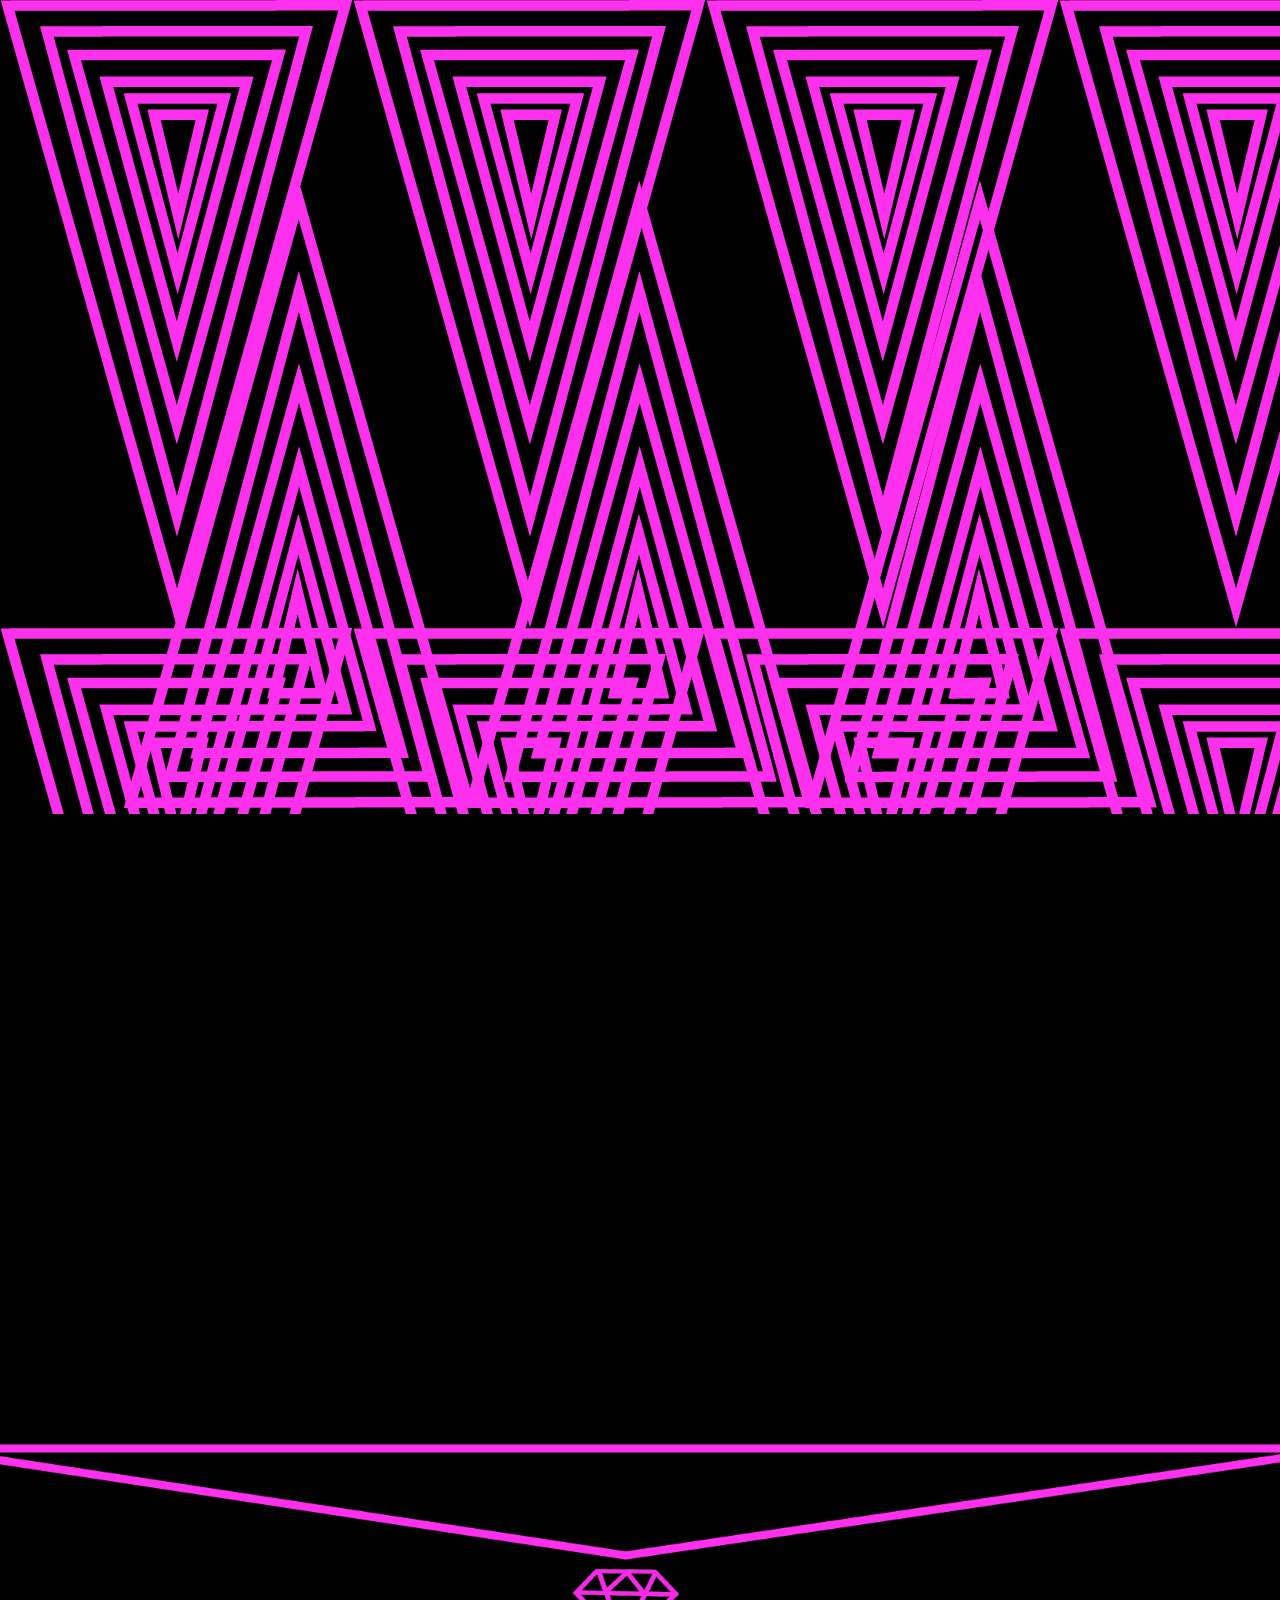
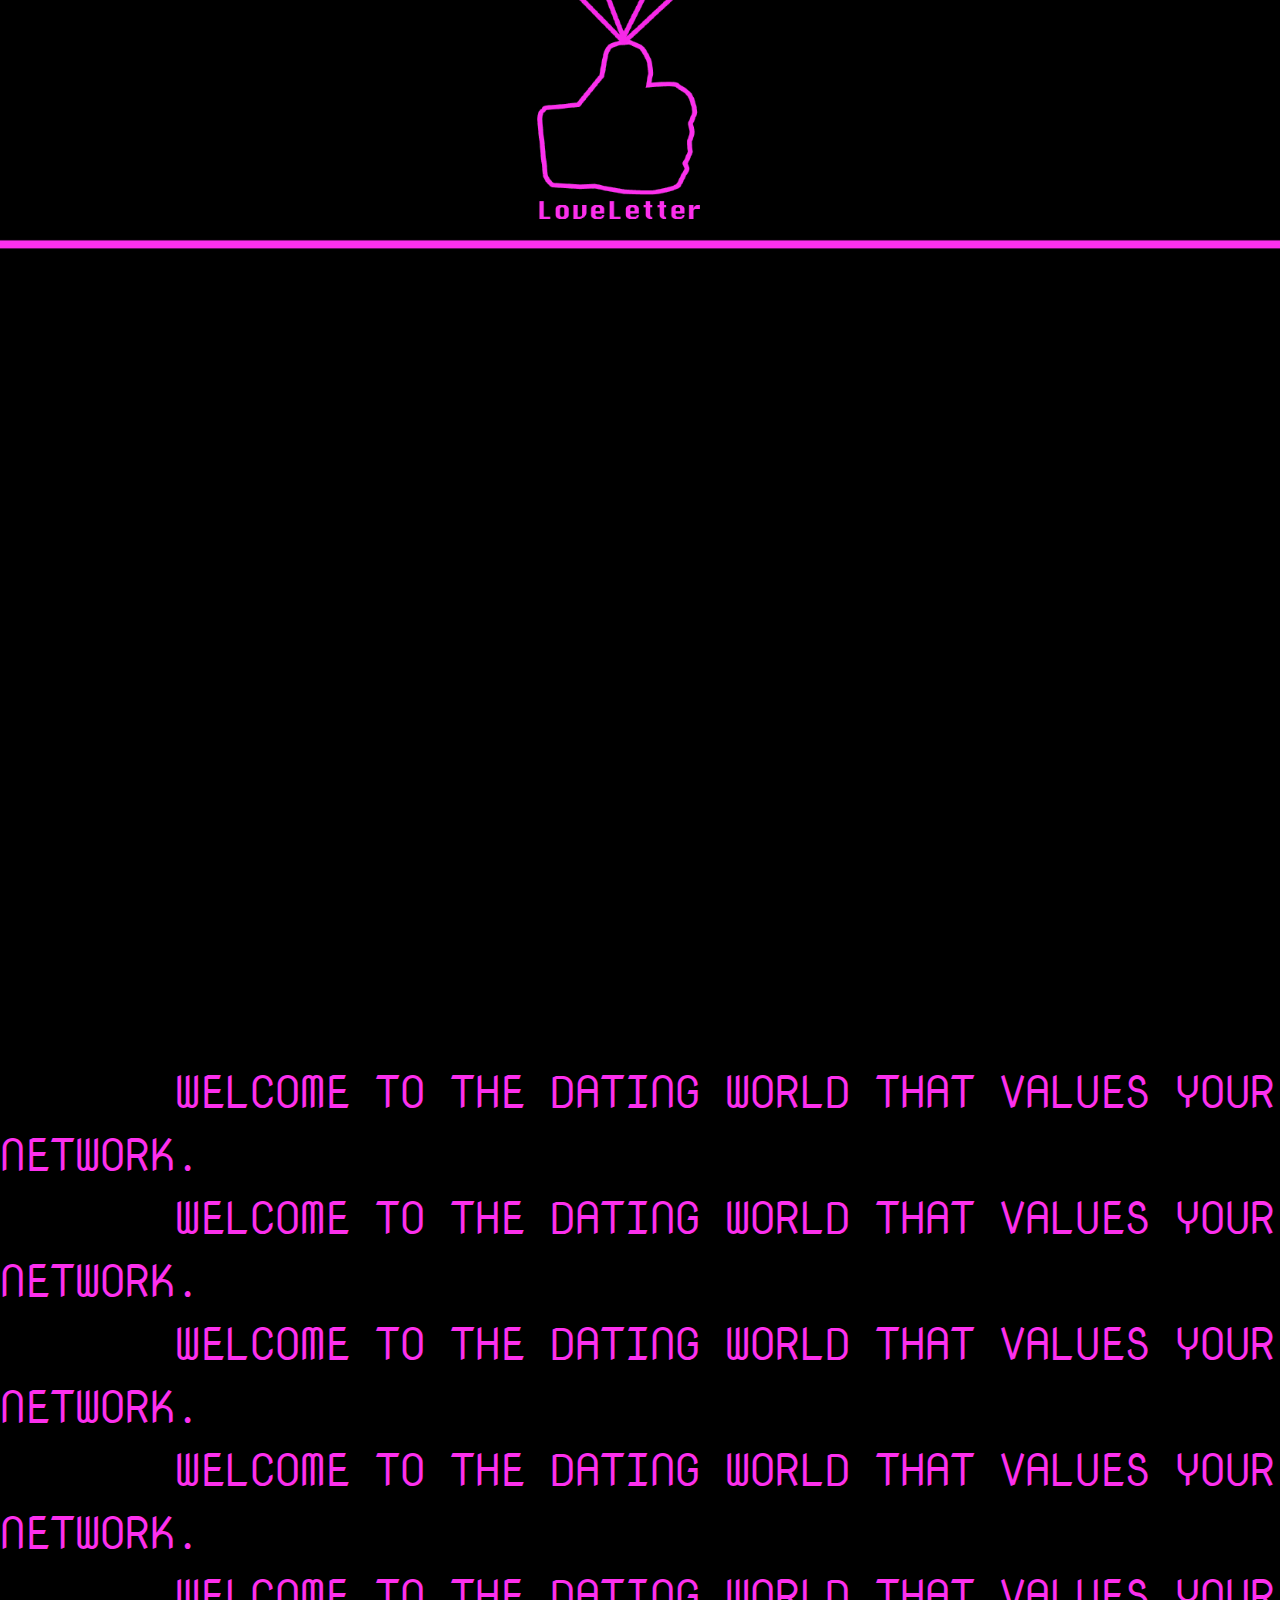
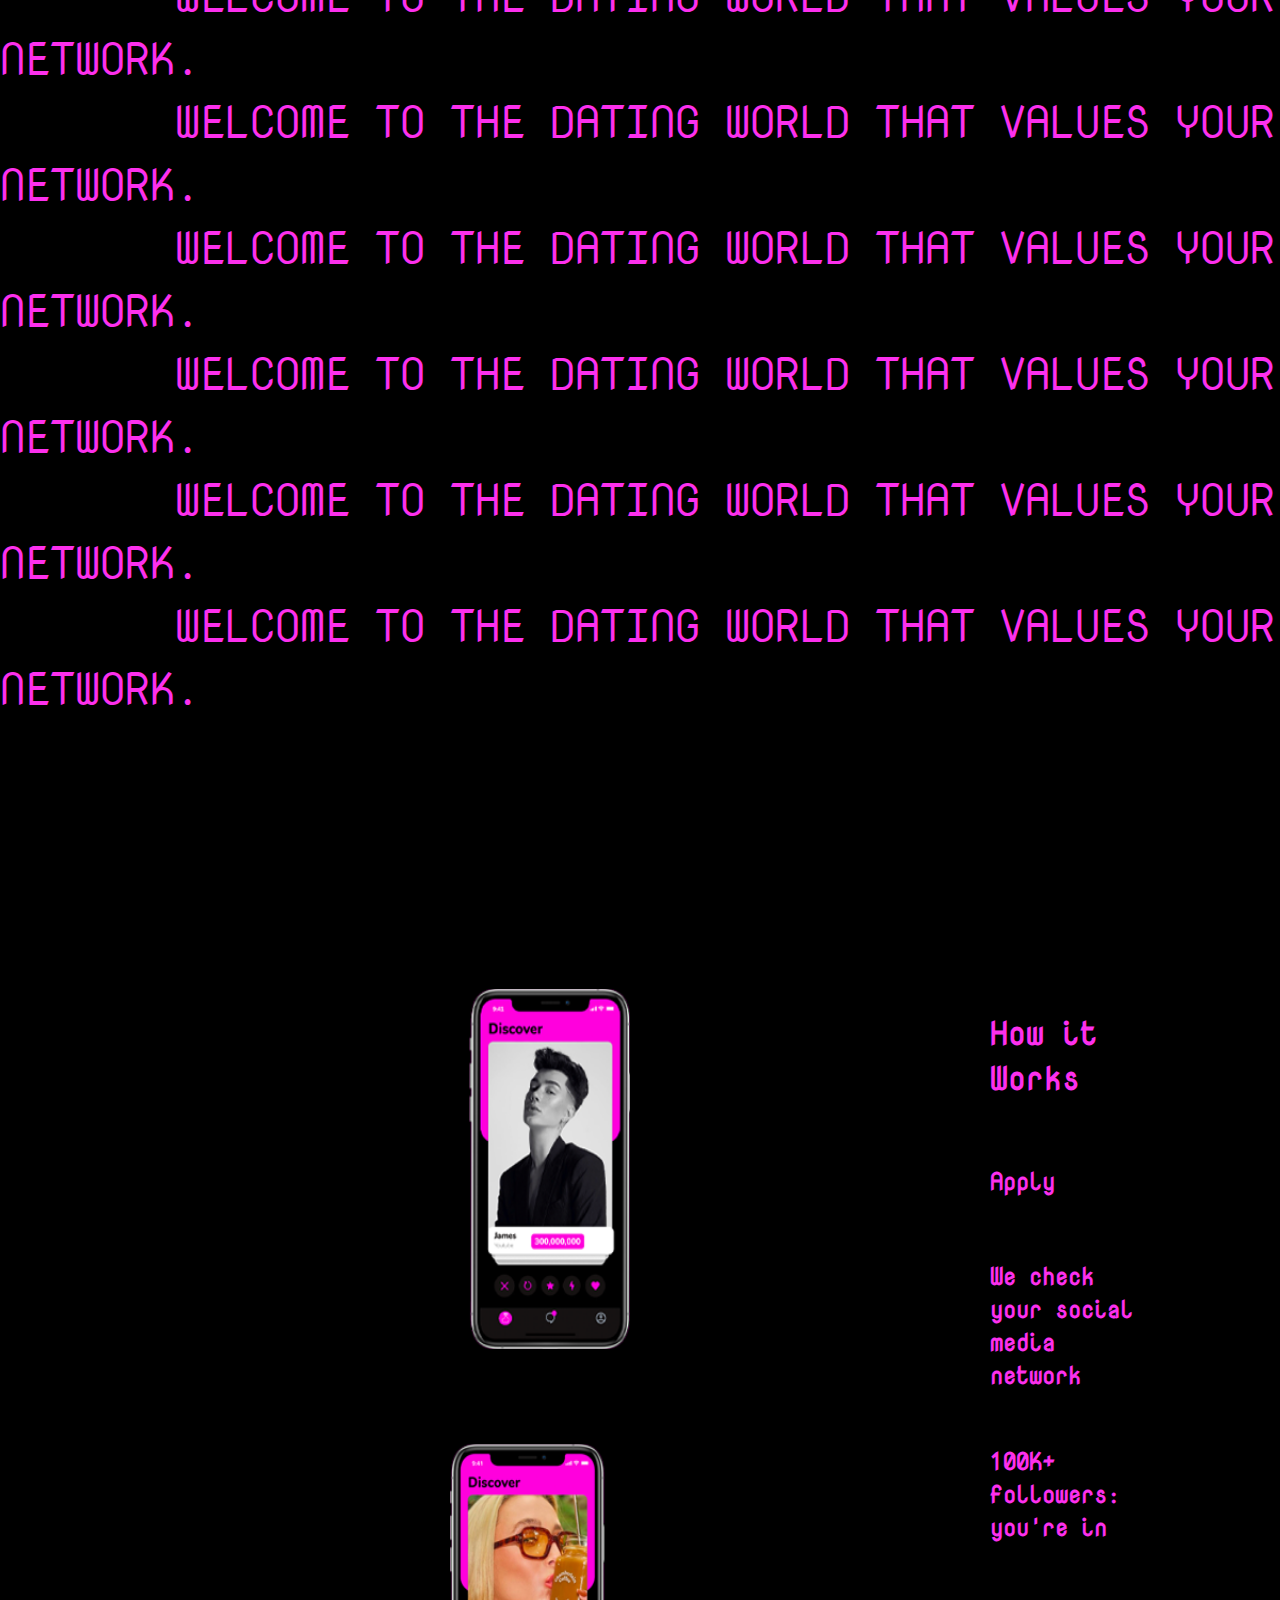
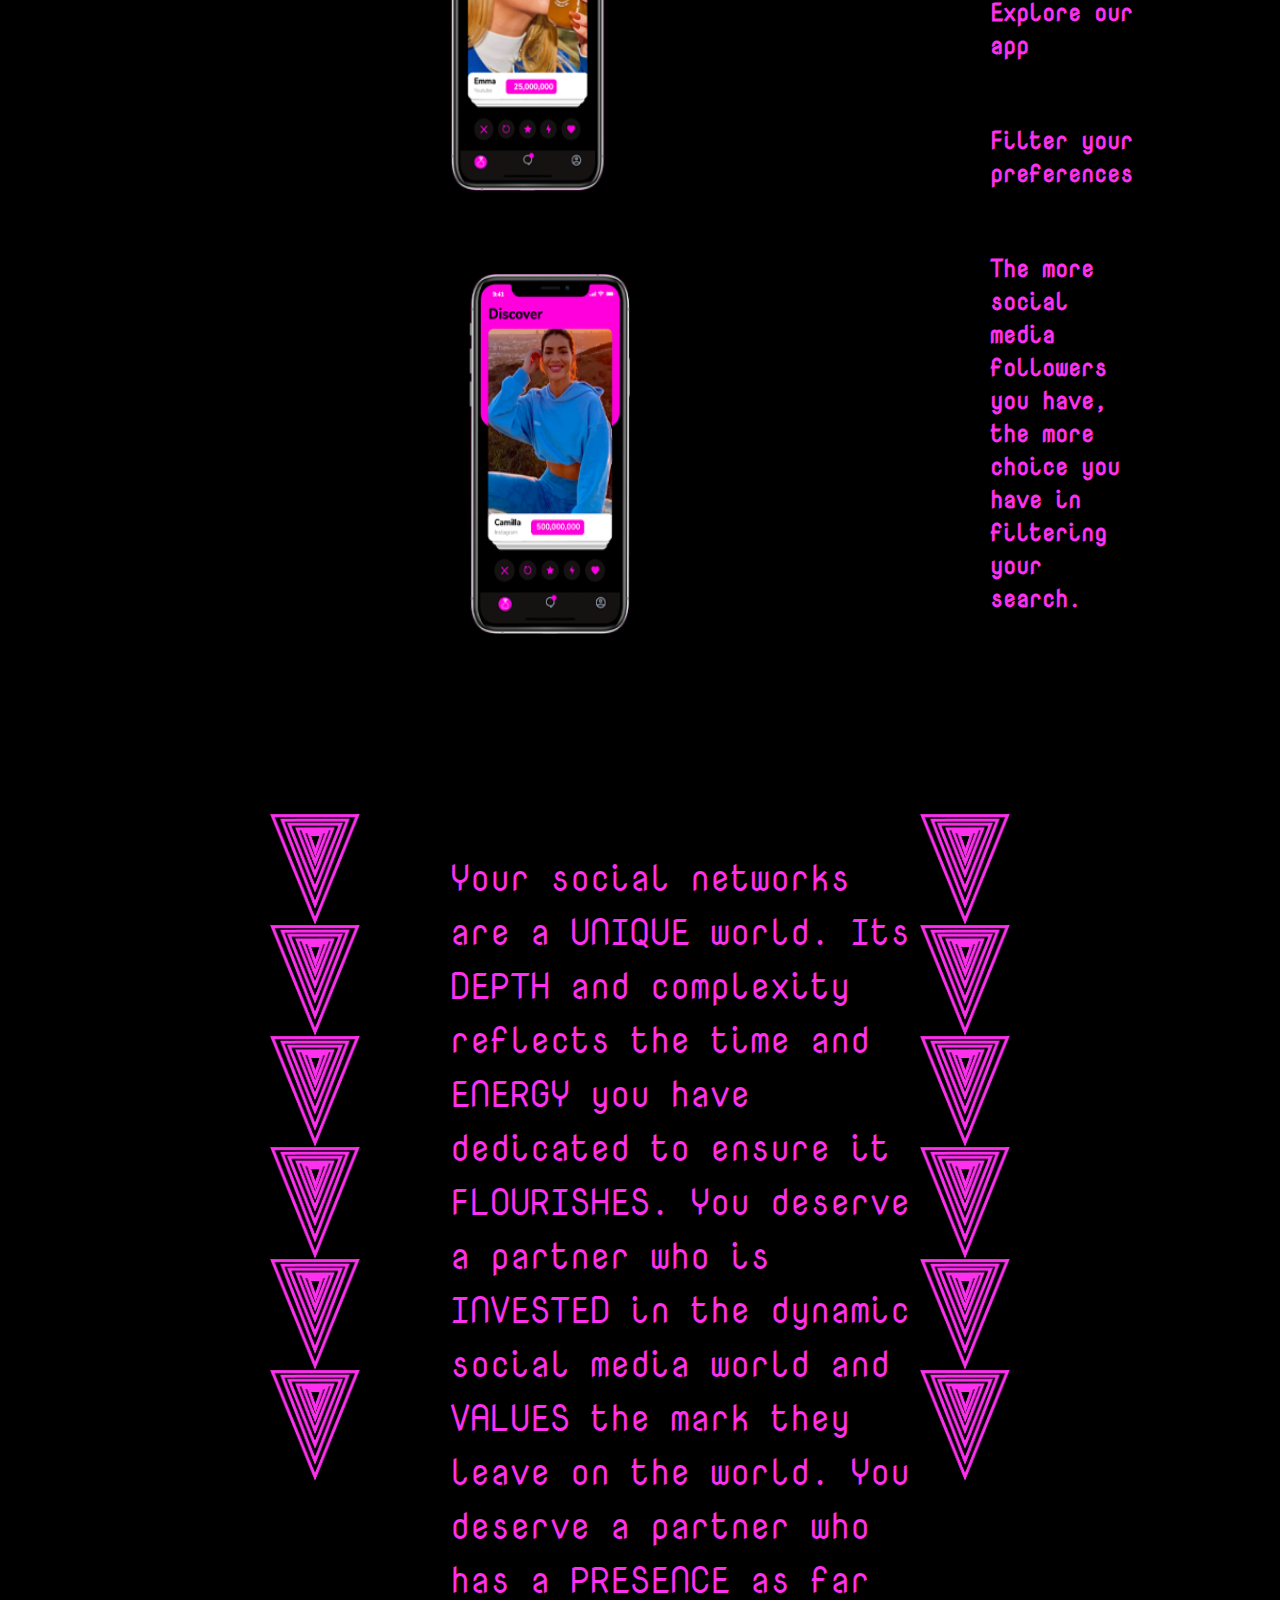
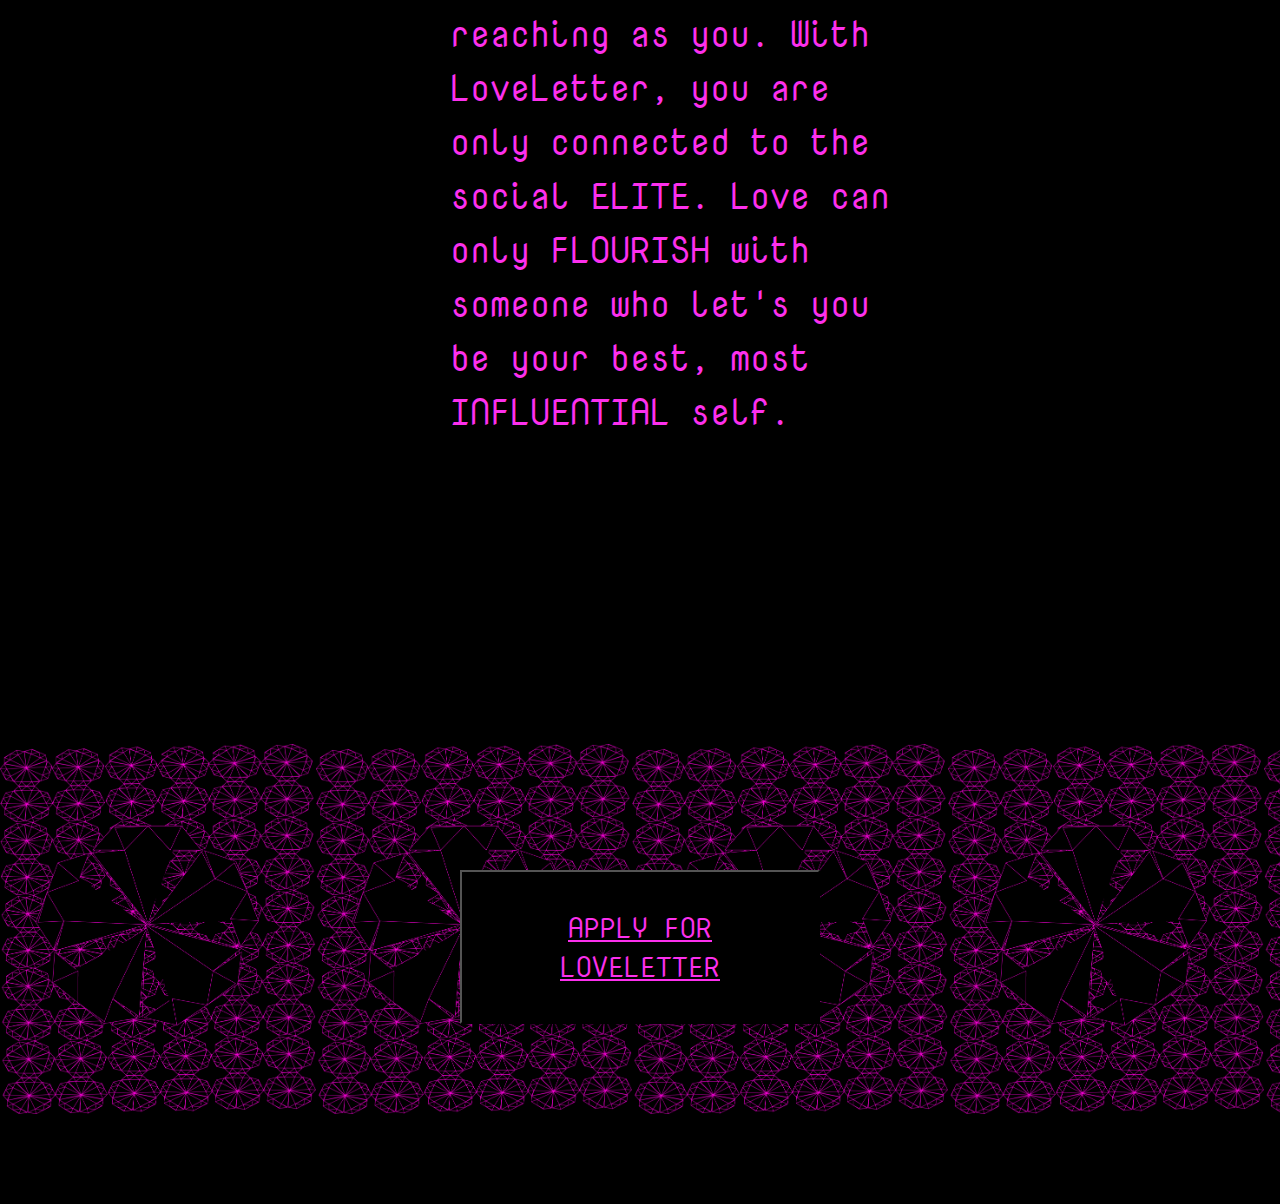
<file: index.html>
<!DOCTYPE html>
<html lang="en" dir="ltr">
  <head>
    <meta charset="utf-8">
      <link rel="icon" type="image/png" href="favicon.png"> <!--linking logo as favicon-->
      <link rel="stylesheet" href="style.css">
      <link rel="stylesheet" href="form.html">

      <link rel="preconnect" href="https://fonts.gstatic.com">
      <link rel="preconnect" href="https://fonts.gstatic.com">
      <link rel="preconnect" href="https://fonts.gstatic.com">
      <link rel="preconnect" href="https://fonts.gstatic.com">
      <link href="https://fonts.googleapis.com/css2?family=M+PLUS+Rounded+1c:wght@500&family=MuseoModerno:wght@500&family=Nova+Mono&display=swap" rel="stylesheet">
    <title>LoveLetter</title>

  </head>
  <body>
    <div class="allcontent">

    <div class="homepage">
      <div id="arrow">
        <img src="arrow2.png">
      </div>
    </div>
  <div class="about">
        <div class="picturelogo">
          <img src="hand.png">
        </div>
    </div>
    <div class="info">

    <div class="how">
      <div id="letters">


      <div onmouseover="mOver(this)" onmouseout="mOut(this)" style="color:#FC30ED;font-size:5vmin;"> &nbsp&nbsp&nbsp&nbsp&nbsp&nbsp WELCOME TO THE DATING WORLD THAT VALUES YOUR NETWORK. </div>
      <div onmouseover="mOver(this)" onmouseout="mOut(this)" style="color:#FC30ED;font-size:5vmin;"> &nbsp&nbsp&nbsp&nbsp&nbsp&nbsp WELCOME TO THE DATING WORLD THAT VALUES YOUR NETWORK. </div>
      <div onmouseover="mOver(this)" onmouseout="mOut(this)" style="color:#FC30ED;font-size:5vmin;"> &nbsp&nbsp&nbsp&nbsp&nbsp&nbsp WELCOME TO THE DATING WORLD THAT VALUES YOUR NETWORK. </div>
      <div onmouseover="mOver(this)" onmouseout="mOut(this)" style="color:#FC30ED;font-size:5vmin;"> &nbsp&nbsp&nbsp&nbsp&nbsp&nbsp WELCOME TO THE DATING WORLD THAT VALUES YOUR NETWORK. </div>
      <div onmouseover="mOver(this)" onmouseout="mOut(this)" style="color:#FC30ED;font-size:5vmin;"> &nbsp&nbsp&nbsp&nbsp&nbsp&nbsp WELCOME TO THE DATING WORLD THAT VALUES YOUR NETWORK. </div>
      <div onmouseover="mOver(this)" onmouseout="mOut(this)" style="color:#FC30ED;font-size:5vmin;"> &nbsp&nbsp&nbsp&nbsp&nbsp&nbsp WELCOME TO THE DATING WORLD THAT VALUES YOUR NETWORK. </div>
      <div onmouseover="mOver(this)" onmouseout="mOut(this)" style="color:#FC30ED;font-size:5vmin;"> &nbsp&nbsp&nbsp&nbsp&nbsp&nbsp WELCOME TO THE DATING WORLD THAT VALUES YOUR NETWORK. </div>
      <div onmouseover="mOver(this)" onmouseout="mOut(this)" style="color:#FC30ED;font-size:5vmin;"> &nbsp&nbsp&nbsp&nbsp&nbsp&nbsp WELCOME TO THE DATING WORLD THAT VALUES YOUR NETWORK. </div>
      <div onmouseover="mOver(this)" onmouseout="mOut(this)" style="color:#FC30ED;font-size:5vmin;"> &nbsp&nbsp&nbsp&nbsp&nbsp&nbsp WELCOME TO THE DATING WORLD THAT VALUES YOUR NETWORK. </div>
      <div onmouseover="mOver(this)" onmouseout="mOut(this)" style="color:#FC30ED;font-size:5vmin;"> &nbsp&nbsp&nbsp&nbsp&nbsp&nbsp WELCOME TO THE DATING WORLD THAT VALUES YOUR NETWORK. </div>
      </div>
        </div>


        <div class="newdiv">
          <div class="pic1">
            <img src="james.png">
            <img src="emma.png">
            <img src="camilla.png">
          </div>

    <div class="how1">
        <h1>How it Works</h1><br>
          <h2>Apply </h2><br>
            <h2>We check your social media network<br><br> </h2>
            <h2>100K+ followers: you're in<br><br> </h2>
            <h2>Explore our app  </h2><br>
            <h2>Filter your preferences</h2><br>
            <h2>The more social media followers you have, the more choice you have in filtering your search.<br></h2>
                </div>
          </div>

          <div class="what">
            <div class="design">
              <div class="arrowagain">
                <img src="arrowagain.png" >
                <img src="arrowagain.png">
                <img src="arrowagain.png" >
                <img src="arrowagain.png">
                <img src="arrowagain.png" >
                                <img src="arrowagain.png">
              </div>

            <p>Your social networks are a UNIQUE world. Its DEPTH and complexity reflects the time and ENERGY you have dedicated to ensure it FLOURISHES. You deserve a partner who is INVESTED in the dynamic social media world and VALUES the mark they leave on the world. You deserve a partner who has a PRESENCE as far reaching as you. With LoveLetter, you are only connected to the social ELITE. Love can only FLOURISH with someone who let's you be your best, most INFLUENTIAL self.</p>
            <div class="arrowagainn">
              <img src="arrowagain.png" >
              <img src="arrowagain.png" >
              <img src="arrowagain.png">
              <img src="arrowagain.png" >
              <img src="arrowagain.png">
              <img src="arrowagain.png">
            </div>
            </div>
          </div>
<div class="bigchunk">


<div class="begin">
<button class="button"><a href="form.html"> APPLY FOR LOVELETTER </a></button>
</div>
</div>
    <script src="script.js" charset="utf-8"> </script>
  </body>
</html>
</file>
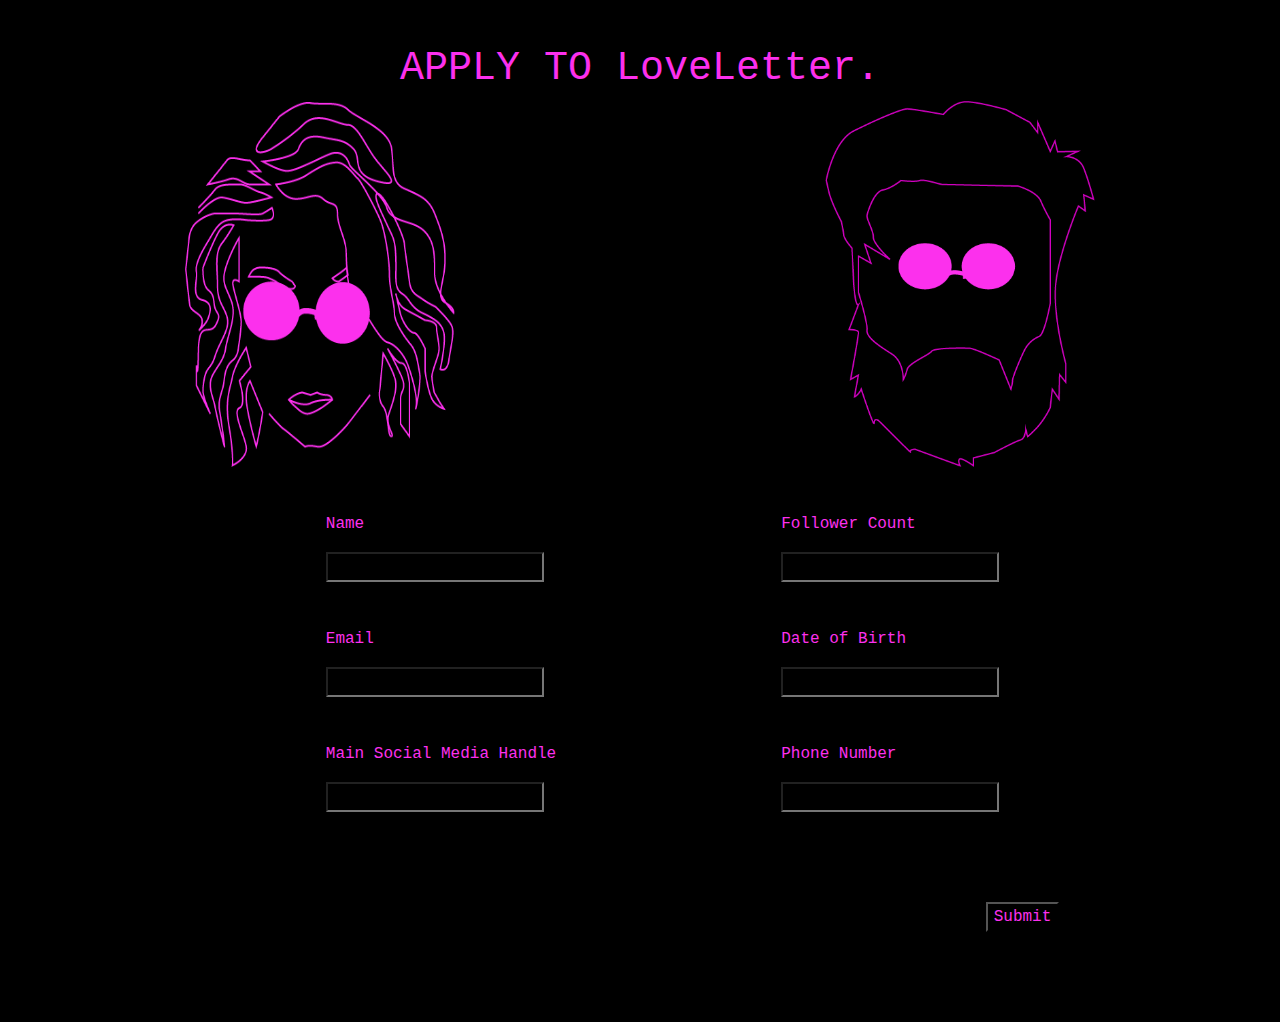
<file: form.html>
<!DOCTYPE html>
<html lang="en" dir="ltr">
  <head>
    <meta charset="utf-8">
    <link rel="icon" type="image/png" href="favicon.png"> <!--linking logo as favicon-->
<link rel="stylesheet" href="style.css">
<link rel="stylesheet" href="https://cdnjs.cloudflare.com/ajax/libs/twitter-bootstrap/4.3.1/css/bootstrap.min.css" />
<script src="https://cdnjs.cloudflare.com/ajax/libs/jquery/3.4.1/jquery.min.js"></script>
    <title>LoveLetter</title>
  </head>
  <body>
<div class="letstry">
  <div class="headersecond">
    <h1>APPLY TO LoveLetter.</h1>
  </div>
  <div class="fairy">
    <img src="girl.png">
    <img src="man.png" >
  </div>
  <div class="overallpie">


<div class="firstslice">

  <div id="name">
    <p>Name </p>
      <input id="dateInput1" type= "text" required>
  </div>

  <div id="mail">
    <p>Email </p>
      <input id="dateInput1" type= "text" required>

  </div>

  <div id="followers">
    <p>Main Social Media Handle </p>
      <input id="dateInput1" type= "text" required>
  </div>
  </div>
  <div class="secondslice">
    <div id="followernum">
      <p>Follower Count </p>
        <input id="dateInput1" type= "text" required>
    </div>
    <div id="dateofbirth">
      <p>Date of Birth </p>
        <input id="dateInput1" type= "text" required>
    </div>
    <div id="phonenumber">
      <p>Phone Number  </p>
        <input id="dateInput1" type= "text" required>
    </div>
  </div>
  </div>
  <div class="buttonfun">


  <button id= "Submit"> Submit </button>
    </div>
  </div>
      <div id="fortune-output"></div>

    <script src="script.js" charset="utf-8"> </script>
  </body>
</html>
</file>
<file: style.css>
html,body{

  margin:0vmin; /*no margin*/
  background-color: black;
  font-family: 'Nova Mono', monospace;
    color: #FC30ED;
}

.homepage{
  display: flex;
  flex-direction: column;
  align-items: center;
  padding-top: 20vmin;
  background-image: url('arrow40.png');
  background-attachment: fixed;
  background-repeat: repeat;
}
#arrow2 {
  width: 5vmin;
  height: auto;
  padding-top: 55vmin;
}
.overallpie{
display: flex;
flex-direction: row;
justify-content: center;
padding-right: 10vmin;
padding-bottom: 10vmin;
}
.firstslice, .secondslice{
  display: flex;
  flex-direction: column;
}
#Submit{
  display: flex;
  justify-content: center;
}
.letstry{
  display: flex;
  justify-content: center;
}
#name, #mail, #followers, #dateofbirth, #phonenumber, #followernum{
  padding-top: 5vmin;
  padding-left: 20vmin;
  padding-right: 5vmin;
}
.buttonfun{
  display: flex;
  justify-content: center;
  padding-left: 85vmin;
  padding-bottom: 10vmin;
}
.name p{
  font-size: 4vmin;

}

#dateInput1, #Submit{
  background-color: black;
  color:#FC30ED;
}
#fortune-output{
  font-size: 10vmin;
  background-image: url('thumbsdown.png');
  background-size: contain;
}
.headersecond{
padding-top: 5vmin;
  display: flex;
  justify-content: center;
}
.fairy{
  display: flex;
  justify-content: center;
  justify-content: space-around;
}
.fairy img{
  width: 30vmin;
  height: auto;
}
.letstry{
  background-color: black;
  font-family: 'Nova Mono', monospace;
      color: #FC30ED;
  display: flex;
  flex-direction: column;
  justify-content: center;
}
.header1 h2{
  padding-top: 15vmin;
  color: #FC30ED;
  padding-left: 20vmin;
}

.allcontent{
  display: flex;
  flex-direction: column;
}
.about{
  background-image: url('back.png');
  background-size: contain;
  background-repeat: no-repeat;
  background-attachment: fixed;
  display: flex;
  flex-direction: column;
  padding-top: 50vmin;
  justify-content: center;
  padding-left: 10vmin;
}
.picturelogo{
  display: flex;
  justify-content: center;
  padding-bottom: 50vmin;
}
.picturelogo img{

  padding-top: 20vmin;
  height: 45vmin;
  width:auto;
  padding-right: 12vmin;
}
.how{
  padding-top: 40vmin;
  display: flex;
  justify-content: center;
  padding-bottom: 30vmin;
}

.info{
  display: flex;
  flex-direction: column;
}
.how1{
  color: #FC30ED;
  padding-right: 25vmin;
  padding-left: 30vmin;
}
.newdiv{
  display: flex;
  flex-direction: row;
justify-content: flex-start;

}
.pic1 img{
  height: 40vmin;
  width:20vmin;

}

.pic1{
  display: flex;
  flex-direction: column;
  justify-content: space-between;
  padding-right: 10vmin;
  padding-left: 50vmin;
}
.what{
  display: flex;
  justify-content: center;
  flex-direction: column;
  padding-right: 30vmin;
  padding-left: 30vmin;
  padding-top: 20vmin;
  line-height: 6vmin;

}
.what p{
  font-size: 4vmin;
}
.design{
  display: flex;
  flex-direction: row;
  justify-content: space-between;
}
.arrowagainn img, .arrowagain img{
  width: 10vmin;
  height: auto;
}
.arrowagain{
  display: flex;
  flex-direction: column;
  padding-right: 10vmin;
}

.arrowagainn{
  display: flex;
  flex-direction: column;
}

.button {
  position: relative;
  background-color: black;
  font-family: 'Nova Mono', monospace;
  font-size: 28px;
  color: #FC30ED;
  padding: 4vmin;
  width: 40vmin;
  text-align: center;
  transition-duration: 0.4s;
  text-decoration: none;
  overflow: hidden;
  cursor: pointer;

}

.button:after {
  content: "";
  background: black;
  display: block;
  position: absolute;
  padding-top: 300%;
  padding-left: 350%;
  margin-left: -20px !important;
  margin-top: -120%;
  opacity: 0;
  transition: all 0.8s
}

.button:active:after {
  padding: 0;
  margin: 0;
  opacity: 1;
  transition: 0s
}
.begin{
  padding-top: 14vmin;
  display: flex;
  justify-content: center;
  background-image: url('designs.png');
  background-size: contain;
  background-repeat: repeat;
  padding-bottom: 10vmin;
}
.button a{
    color: #FC30ED;
}

<style>
  .posts{
    display: -webkit-box;
    display: -webkit-flex;
    display: -ms-flexbox;
    display: flex;
    flex-wrap: wrap;
  }
  .bigchunk{
    padding-top: 30vmin;
    padding-bottom: 10vmin;
  }
  .like-comment{
    font-size: 10px;
    color:#333;
    padding-bottom: 40px;
    font-weight: bold;
</file>
